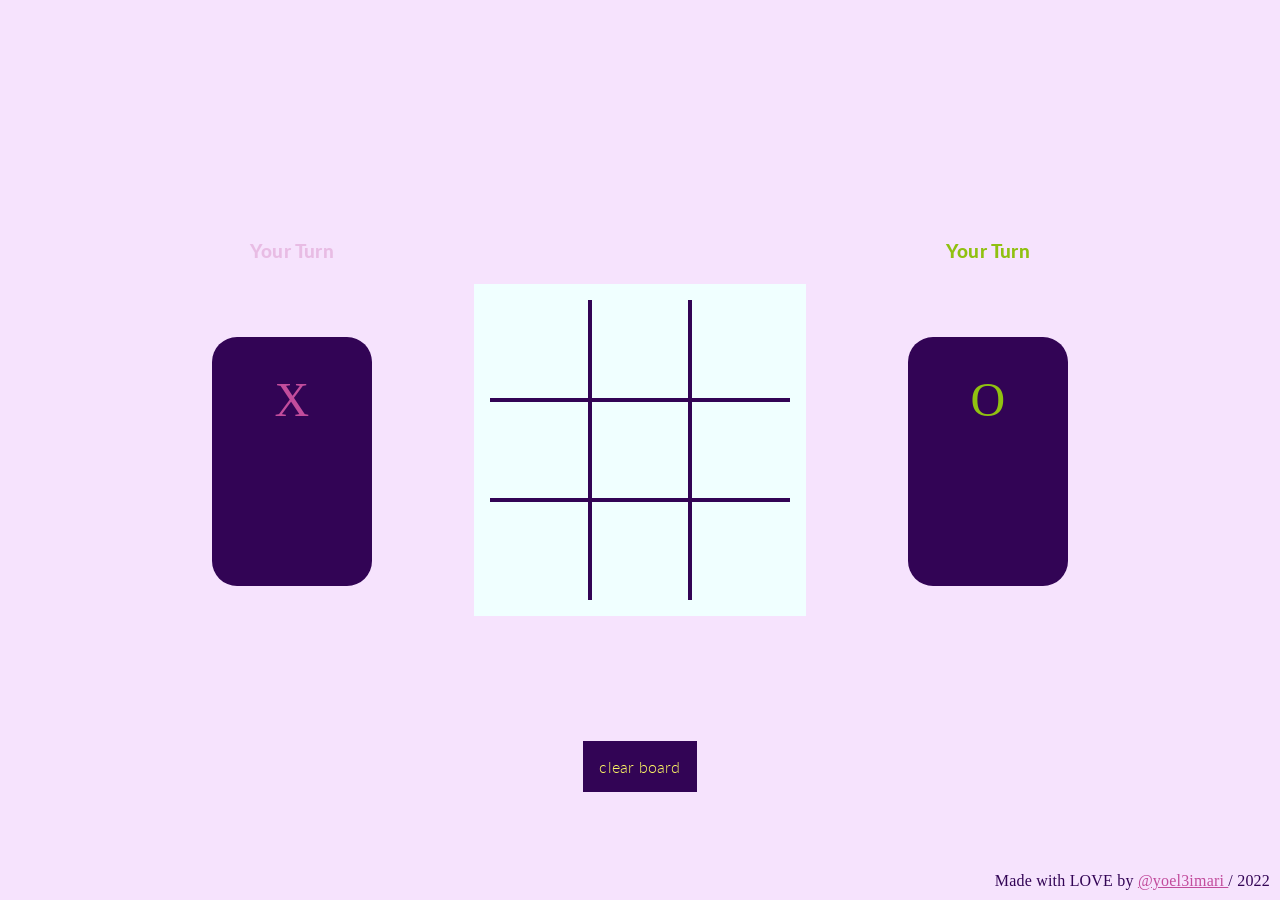
<file: index.html>
<!DOCTYPE html>
<html lang="en">

<head>
    <meta charset="UTF-8" />
    <meta http-equiv="X-UA-Compatible" content="IE=edge" />
    <meta name="viewport" content="width=device-width, initial-scale=1.0" />
    <link rel="stylesheet" href="style.css" />
    <link href="https://fonts.googleapis.com/css2?family=Lato:wght@100;300;400;700;900&display=swap" rel="stylesheet" />
    <link
        href="https://fonts.googleapis.com/css2?family=Shadows+Into+Light&family=Splash&family=Varela+Round&display=swap"
        rel="stylesheet">
    <title>TIC-TAC-TOE</title>
</head>

<body class="light-mode">
    <div class="wrapper">
        <div class="app">
            <div id="player1" class="player">
                <div class="player-turn">Your Turn</div>
                <div class="player-wrapper">
                    <div class="player-shape">X</div>
                    <div class="player-score _X_"></div>
                </div>
            </div>
            <div class="board">
                <div class="case c11" data-line="1" data-col="1"></div>
                <div class="case c12" data-line="1" data-col="2"></div>
                <div class="case c13" data-line="1" data-col="3"></div>
                <div class="case c21" data-line="2" data-col="1"></div>
                <div class="case c22" data-line="2" data-col="2"></div>
                <div class="case c23" data-line="2" data-col="3"></div>
                <div class="case c31" data-line="3" data-col="1"></div>
                <div class="case c32" data-line="3" data-col="2"></div>
                <div class="case c33" data-line="3" data-col="3"></div>
            </div>
            <div id="player2" class="player">
                <div class="player-turn">Your Turn</div>
                <div class="player-wrapper">
                    <div class="player-shape">O</div>
                    <div class="player-score _O_"></div>
                </div>
            </div>
            <div class="settings">
                <div class="clear-board">
                    <button class="" type="button">clear board</button>
                </div>
            </div>
        </div>
    </div>
    <canvas id="_canvas" width="282" height="282"></canvas>
    <div id="credit">
        Made with LOVE by <a href="https://github.com/yoel3imari"> @yoel3imari </a> / 2022
    </div>
    <script src="script.js"></script>
</body>

</html>
</file>
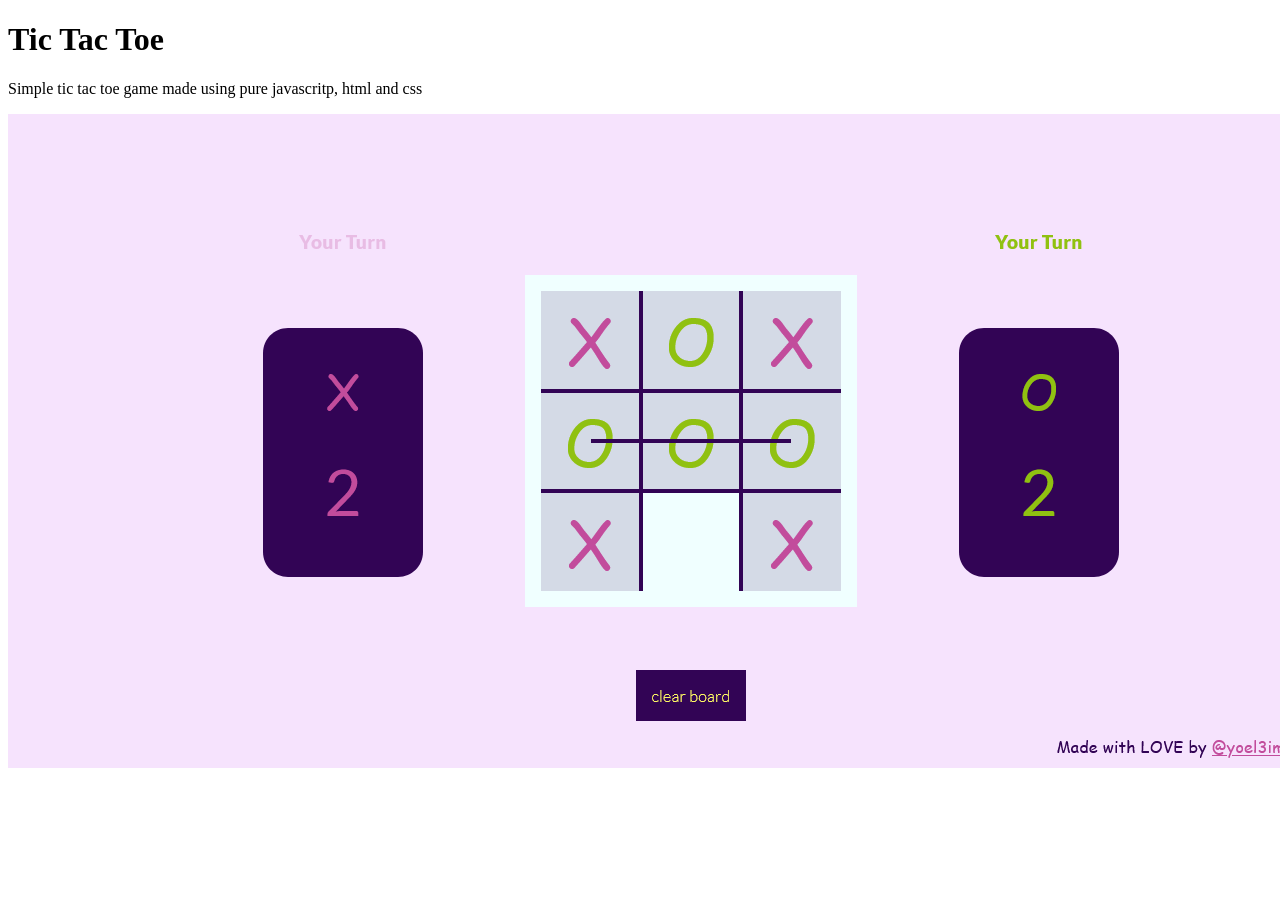
<file: readme.html>
<!DOCTYPE html>
<html lang="en">
<head>
    <meta charset="UTF-8">
    <meta http-equiv="X-UA-Compatible" content="IE=edge">
    <meta name="viewport" content="width=device-width, initial-scale=1.0">
    <title>Document</title>
</head>
<body>
    <h1>Tic Tac Toe</h1>
    <p>
        Simple tic tac toe game made using pure javascritp, html and css
    </p>
    <img src="/TIC-TAC-TOE.png" alt="" srcset="" />
</body>
</html>
</file>
<file: style.css>
*,
*::after,
*::before {
    box-sizing: border-box;
    margin: 0;
    padding: 0;
    letter-spacing: .2px;
    font-family: 'Lato', sans-serif;
}

html {
    height: 100vh;
}

body {
    height: 100%;
    font-size: 18px;
    font-weight: 400;
    background-color: #ecc3fc75;
}

.wrapper {
    width: 100%;
    height: 100%;

    display: flex;
    justify-content: center;
    align-items: center;
}

.app {
    height: 100%;

    display: grid;
    grid-template-columns: repeat(3, 1fr);
    grid-template-rows: repeat(3, 1fr);
    grid-gap: 1rem;
    justify-content: center;
    align-items: center;
}

.player-wrapper {
    background-color: #32045550;
    height: 75%;
    width: 10rem;
    border-radius: 25px;
}

.player-turn {
    position: relative;
    top: -75px;
    font-size: 1.2rem;
    font-weight: 900;
    transition: all 250ms ease-in-out;
}

.player-shape {
    height: 50%;
    display: flex;
    justify-content: center;
    align-items: center;
    font-size: 3rem;
}

.player,
.board {
    width: 100%;
    height: 100%;
    grid-row-start: 2;
    grid-row-end: 3;
    display: flex;
    justify-content: center;
    align-items: center;
    flex-direction: column;
}

.settings {
    width: 100%;
    height: 100%;
    grid-row-start: 3;
    grid-column-start: 2;
}

.board {

    display: grid;
    grid-template-columns: 1fr 1fr 1fr;
    grid-template-rows: 1fr 1fr 1fr;

    padding: 1rem;
    background-color: azure;
}

.case {
    width: 100px;
    height: 100px;
    cursor: pointer;
    border: 2px solid #320455;
    font-size: 4rem;
    font-family: cursive;
    /* font-family: 'Splash', cursive; */
    /* font-family: 'Shadows Into Light', cursive; */
    /* font-family: 'Varela Round', cursive; */
    display: flex;
    justify-content: center;
    align-items: center;

}

.c11,
.c12,
.c13 {
    border-top: none;
}

.c11,
.c21,
.c31 {
    border-left: none;
}

.c31,
.c32,
.c33 {
    border-bottom: none;
}

.c13,
.c23,
.c33 {
    border-right: none;
}

.settings {
    width: 100%;
    height: 100%;
    display: flex;
    flex-direction: row;
    align-items: center;
    justify-content: space-around;
}

.player-wrapper {
    background-color: #320455;
    transition: all 250ms ease-in-out;
}

.player-score {
    display: flex;
    justify-content: center;
    align-items: center;
    font-size: 4rem;
}

#player2 {
    color: #90C111;
}

#player1 {
    color: #C24C9C;
}

.clear-board {
    width: 100%;
    height: 100%;
    display: flex;
    justify-content: center;
    align-items: center;
}

.clear-board button {
    padding: 1rem;
    border: none;
    cursor: pointer;
    font-weight: 300;
    font-size: 1rem;
    background-color: #320455;
    color: #FEF963;
    font-weight: 300;
}

.player-shape {
    font-family: cursive;
    /* font-family: 'Splash', cursive; */
    /* font-family: 'Shadows Into Light', cursive; */
    /* font-family: 'Varela Round', cursive; */
}

canvas {
    position: fixed;
    top: 0;
    left: 0;
}

svg {
    position: relative;
    top: 0;
    left: 0;
    width: 200px;
    height: 200px;
    transition: all 250ms ease-in-out;
}

#credit {
    position: fixed;
    bottom: 10px;
    right: 10px;
    color: #320455;
    font-size: 1rem;
    font-weight: lighter;
    font-family: cursive;;
}

#credit a {
    color: #C24C9C;
    font-size: 1rem;
    font-weight: lighter;
    font-family: cursive;;
}
</file>
